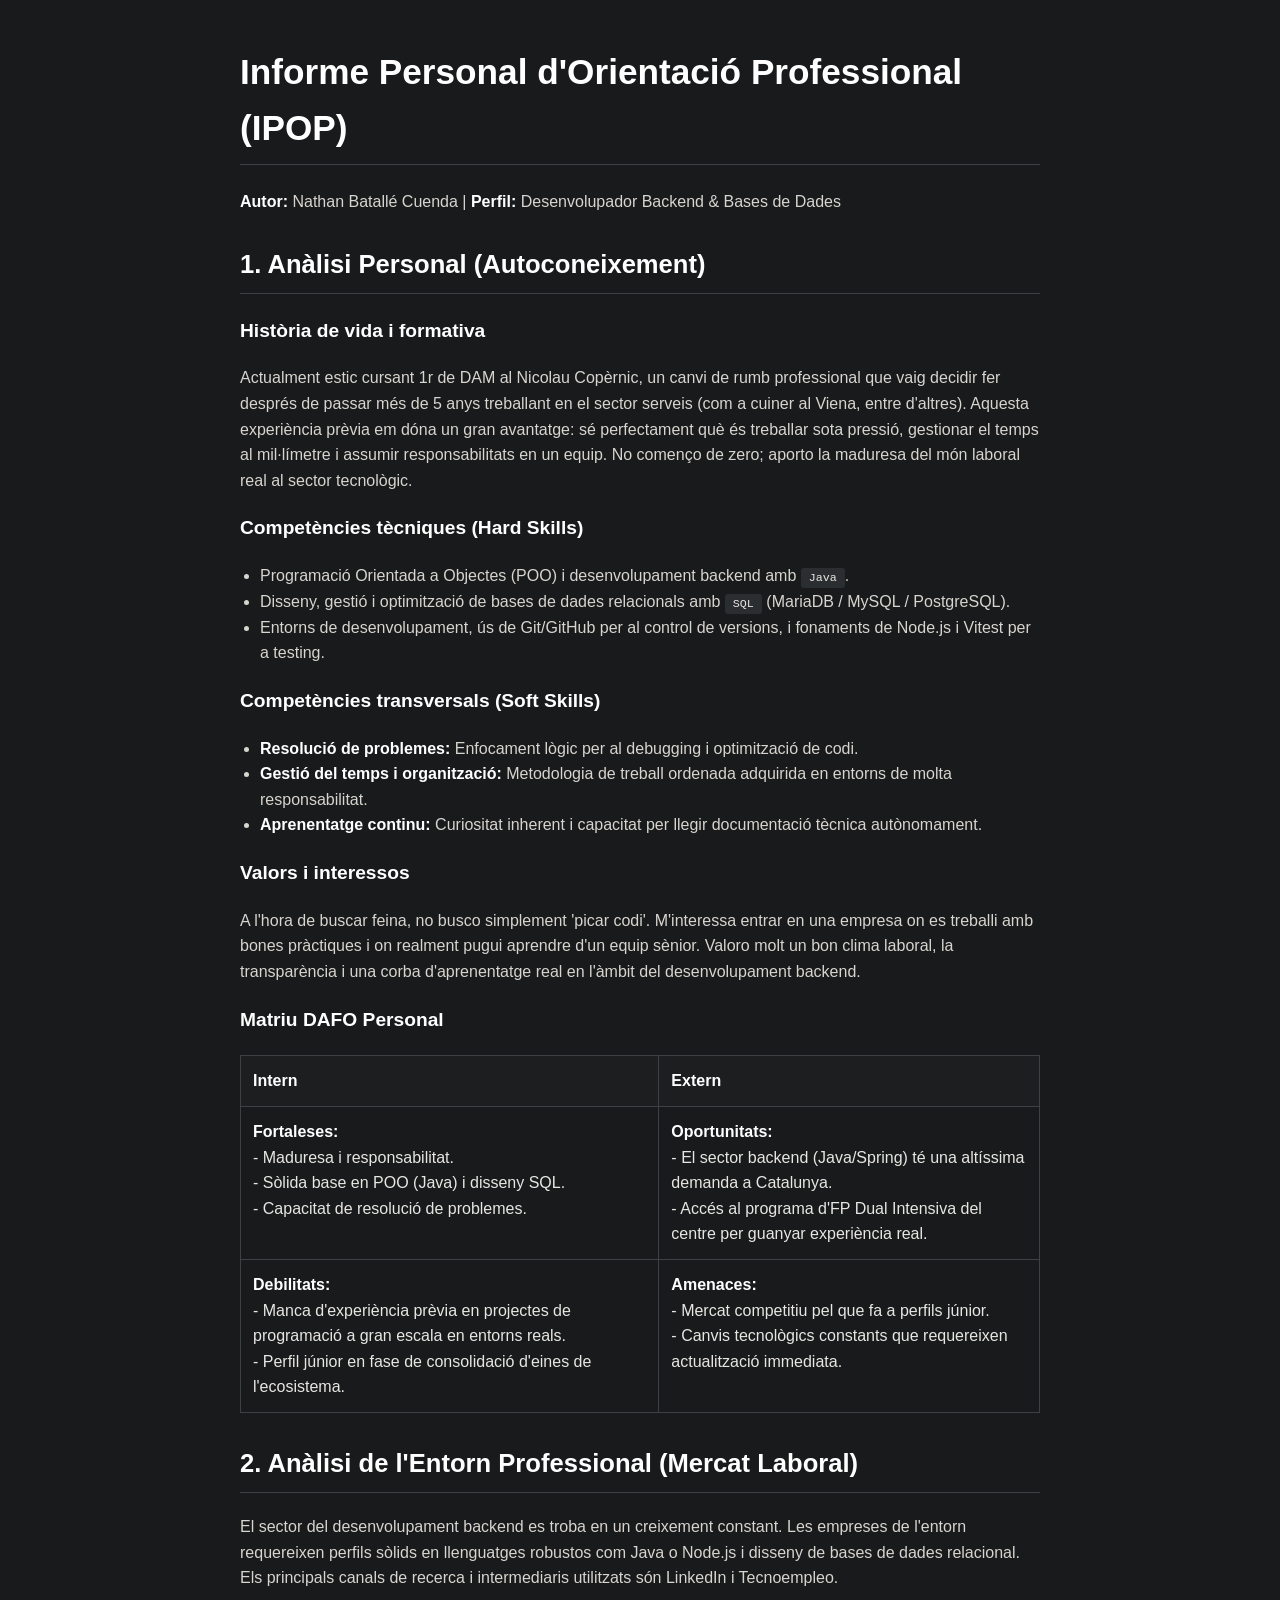
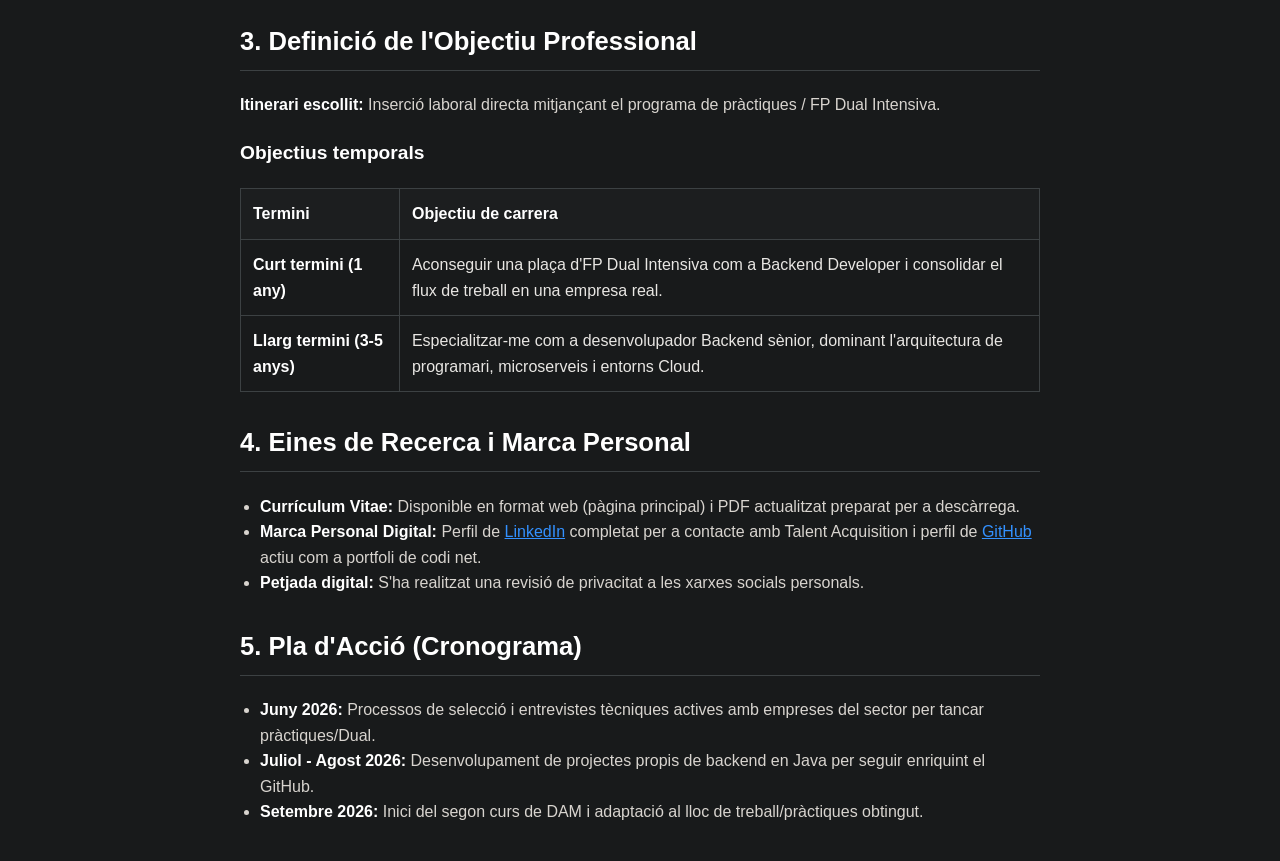
<file: ipop.html>
<!DOCTYPE html>
<html lang="ca">
<head>
    <meta charset="UTF-8">
    <meta name="viewport" content="width=device-width, initial-scale=1.0">
    <title>IPOP - Nathan Batallé</title>
    <style>
        body { 
            font-family: sans-serif; 
            line-height: 1.6; 
            color: #e8e6e3; 
            background-color: #181a1b;
            max-width: 800px; 
            margin: 0 auto; 
            padding: 20px; 
        }
        h1, h2, h3 { 
            color: #ffffff; 
            border-bottom: 1px solid #3c4143; 
            padding-bottom: 8px; 
        }
        h1 { font-size: 2.2em; }
        h2 { font-size: 1.6em; margin-top: 30px; }
        h3 { font-size: 1.2em; margin-top: 20px; border-bottom: none; padding-bottom: 0; }
        
        p, li { color: #d8d4cf; }
        strong { color: #ffffff; }
        a { color: #3391ff; }
        
        table { 
            width: 100%; 
            border-collapse: collapse; 
            margin: 20px 0; 
            background-color: #181a1b;
        }
        th, td { 
            border: 1px solid #3c4143; 
            padding: 12px; 
            text-align: left; 
            vertical-align: top;
        }
        th { 
            background-color: #1c1e1f; 
            font-weight: bold; 
            color: #ffffff;
        }
        ul { padding-left: 20px; }
        .badge { 
            background: #2b2e30; 
            color: #e8e6e3;
            padding: 3px 8px; 
            border-radius: 3px; 
            font-size: 0.9em; 
            font-family: monospace;
        }
    </style>
</head>
<body>

    <h1>Informe Personal d'Orientació Professional (IPOP)</h1>
    <p><strong>Autor:</strong> Nathan Batallé Cuenda | <strong>Perfil:</strong> Desenvolupador Backend & Bases de Dades</p>

    <!-- 1. ANÀLISI PERSONAL -->
    <section>
        <h2>1. Anàlisi Personal (Autoconeixement)</h2>
        <h3>Història de vida i formativa</h3>
        <p>Actualment estic cursant 1r de DAM al Nicolau Copèrnic, un canvi de rumb professional que vaig decidir fer després de passar més de 5 anys treballant en el sector serveis (com a cuiner al Viena, entre d'altres). Aquesta experiència prèvia em dóna un gran avantatge: sé perfectament què és treballar sota pressió, gestionar el temps al mil·límetre i assumir responsabilitats en un equip. No començo de zero; aporto la maduresa del món laboral real al sector tecnològic.</p>

        <h3>Competències tècniques (Hard Skills)</h3>
        <ul>
            <li>Programació Orientada a Objectes (POO) i desenvolupament backend amb <span class="badge">Java</span>.</li>
            <li>Disseny, gestió i optimització de bases de dades relacionals amb <span class="badge">SQL</span> (MariaDB / MySQL / PostgreSQL).</li>
            <li>Entorns de desenvolupament, ús de Git/GitHub per al control de versions, i fonaments de Node.js i Vitest per a testing.</li>
        </ul>

        <h3>Competències transversals (Soft Skills)</h3>
        <ul>
            <li><strong>Resolució de problemes:</strong> Enfocament lògic per al debugging i optimització de codi.</li>
            <li><strong>Gestió del temps i organització:</strong> Metodologia de treball ordenada adquirida en entorns de molta responsabilitat.</li>
            <li><strong>Aprenentatge continu:</strong> Curiositat inherent i capacitat per llegir documentació tècnica autònomament.</li>
        </ul>

        <h3>Valors i interessos</h3>
        <p>A l'hora de buscar feina, no busco simplement 'picar codi'. M'interessa entrar en una empresa on es treballi amb bones pràctiques i on realment pugui aprendre d'un equip sènior. Valoro molt un bon clima laboral, la transparència i una corba d'aprenentatge real en l'àmbit del desenvolupament backend.</p>

        <h3>Matriu DAFO Personal</h3>
        <table>
            <tr>
                <th>Intern</th>
                <th>Extern</th>
            </tr>
            <tr>
                <td>
                    <strong>Fortaleses:</strong><br>
                    - Maduresa i responsabilitat.<br>
                    - Sòlida base en POO (Java) i disseny SQL.<br>
                    - Capacitat de resolució de problemes.
                </td>
                <td>
                    <strong>Oportunitats:</strong><br>
                    - El sector backend (Java/Spring) té una altíssima demanda a Catalunya.<br>
                    - Accés al programa d'FP Dual Intensiva del centre per guanyar experiència real.
                </td>
            </tr>
            <tr>
                <td>
                    <strong>Debilitats:</strong><br>
                    - Manca d'experiència prèvia en projectes de programació a gran escala en entorns reals.<br>
                    - Perfil júnior en fase de consolidació d'eines de l'ecosistema.
                </td>
                <td>
                    <strong>Amenaces:</strong><br>
                    - Mercat competitiu pel que fa a perfils júnior.<br>
                    - Canvis tecnològics constants que requereixen actualització immediata.
                </td>
            </tr>
        </table>
    </section>

    <!-- 2. ANÀLISI DE L'ENTORN -->
    <section>
        <h2>2. Anàlisi de l'Entorn Professional (Mercat Laboral)</h2>
        <p>El sector del desenvolupament backend es troba en un creixement constant. Les empreses de l'entorn requereixen perfils sòlids en llenguatges robustos com Java o Node.js i disseny de bases de dades relacional. Els principals canals de recerca i intermediaris utilitzats són LinkedIn i Tecnoempleo.</p>
    </section>

    <!-- 3. DEFINICIÓ DE L'OBJECTIU -->
    <section>
        <h2>3. Definició de l'Objectiu Professional</h2>
        <p><strong>Itinerari escollit:</strong> Inserció laboral directa mitjançant el programa de pràctiques / FP Dual Intensiva.</p>
        
        <h3>Objectius temporals</h3>
        <table>
            <tr>
                <th>Termini</th>
                <th>Objectiu de carrera</th>
            </tr>
            <tr>
                <td><strong>Curt termini (1 any)</strong></td>
                <td>Aconseguir una plaça d'FP Dual Intensiva com a Backend Developer i consolidar el flux de treball en una empresa real.</td>
            </tr>
            <tr>
                <td><strong>Llarg termini (3-5 anys)</strong></td>
                <td>Especialitzar-me com a desenvolupador Backend sènior, dominant l'arquitectura de programari, microserveis i entorns Cloud.</td>
            </tr>
        </table>
    </section>

    <!-- 4. EINES DE RECERCA I MARCA PERSONAL -->
    <section>
        <h2>4. Eines de Recerca i Marca Personal</h2>
        <ul>
            <li><strong>Currículum Vitae:</strong> Disponible en format web (pàgina principal) i PDF actualitzat preparat per a descàrrega.</li>
            <li><strong>Marca Personal Digital:</strong> Perfil de <a href="https://www.linkedin.com/in/nathan-batall%C3%A9-cuenda/" target="_blank">LinkedIn</a> completat per a contacte amb Talent Acquisition i perfil de <a href="https://github.com/NathanBacu" target="_blank">GitHub</a> actiu com a portfoli de codi net.</li>
            <li><strong>Petjada digital:</strong> S'ha realitzat una revisió de privacitat a les xarxes socials personals.</li>
        </ul>
    </section>

    <!-- 5. PLA D'ACCIÓ -->
    <section>
        <h2>5. Pla d'Acció (Cronograma)</h2>
        <ul>
            <li><strong>Juny 2026:</strong> Processos de selecció i entrevistes tècniques actives amb empreses del sector per tancar pràctiques/Dual.</li>
            <li><strong>Juliol - Agost 2026:</strong> Desenvolupament de projectes propis de backend en Java per seguir enriquint el GitHub.</li>
            <li><strong>Setembre 2026:</strong> Inici del segon curs de DAM i adaptació al lloc de treball/pràctiques obtingut.</li>
        </ul>
    </section>

</body>
</html>
</file>
